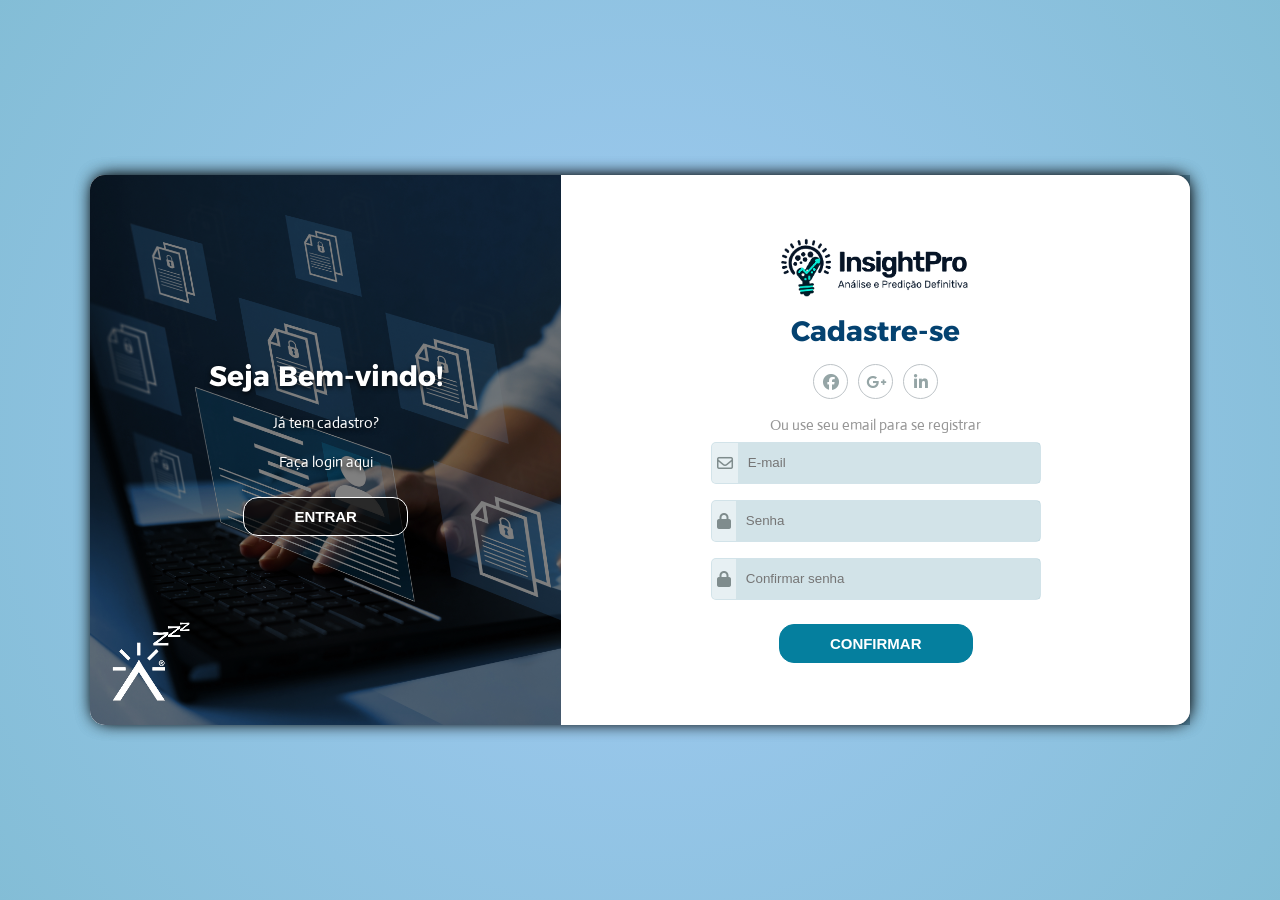
<file: index.html>
<!DOCTYPE html>
<html lang="pt-br">
  <head>
    <meta charset="UTF-8" />
    <meta name="viewport" content="width=device-width, initial-scale=1.0" />
    <title>Cadastro</title>
    <link rel="stylesheet" href="/CSS/style.css" />
    <link
      rel="stylesheet"
      href="https://cdnjs.cloudflare.com/ajax/libs/font-awesome/6.7.2/css/all.min.css"
      integrity="sha512-Evv84Mr4kqVGRNSgIGL/F/aIDqQb7xQ2vcrdIwxfjThSH8CSR7PBEakCr51Ck+w+/U6swU2Im1vVX0SVk9ABhg=="
      crossorigin="anonymous"
      referrerpolicy="no-referrer"
    />
  </head>
  <body>
    <div class="container">
      <!-- COLUNA DE CADASTRO -->
      <div class="content first-content">
        <div class="first-column">
          <h2 class="title title-primary">Seja Bem-vindo!</h2>
          <p class="description description-primary">Já tem cadastro?</p>
          <p class="description description-primary">Faça login aqui</p>
          <!-- <img class="image-container" src="/IMG/image-container.jpg" alt=""> -->
          <button id="signin" class="btn btn-primary">Entrar</button>
        </div>

        <div class="image-zzz">
          <img src="/IMG/logozzz.png" alt="Logo ZZZ" />
        </div>

        <div class="second-column">
          <div class="logo-container">
            <img class="logo" src="/IMG/logo.png" alt="" />
          </div>
          <h2 class="title title-second">Cadastre-se</h2>

          <div class="social-media">
            <ul class="list-social-media">
              <a class="link-social-media" href="#">
                <li class="item-social-media">
                  <i class="fab fa-facebook"></i>
                </li>
              </a>

              <a class="link-social-media" href="#">
                <li class="item-social-media">
                  <i class="fab fa-google-plus-g"></i>
                </li>
              </a>

              <a class="link-social-media" href="#">
                <li class="item-social-media">
                  <i class="fab fa-linkedin-in"></i>
                </li>
              </a>
            </ul>
          </div>
          <p class="description description-second">
            Ou use seu email para se registrar
          </p>

          <form class="form">
            <label class="label-input" for="">
              <i class="fa-regular fa-envelope icon-modify"></i>
              <input type="email" placeholder="E-mail" />
            </label>

            <label class="label-input" for="">
              <i class="fa-solid fa-lock icon-modify"></i>
              <input type="password" placeholder="Senha" />
            </label>

            <label class="label-input" for="">
              <i class="fa-solid fa-lock icon-modify"></i>
              <input type="password" placeholder="Confirmar senha" />
            </label>
            <button class="btn btn-second">Confirmar</button>
          </form>
        </div>
      </div>
      <!-- FIM COLUNA DE CADASTRO -->

      <!-- COLUNA DE LOGIN -->
      <div class="content second-content">
        <div class="first-column">
          <h2 class="title title-primary">Bem - Vindo!</h2>
          <p class="description description-primary">Ainda não tem cadastro?</p>
          <p class="description description-primary">Faça seu cadastro aqui</p>
          <!-- <img class="image-container" src="/IMG/image-container.jpg" alt=""> -->
          <button id="signup" class="btn btn-primary">Cadastre-se</button>
        </div>

        <div class="second-column">
          <div class="logo-container">
            <img class="logo" src="/IMG/logo.png" alt="" />
          </div>
          <h2 class="title title-second">Entrar no InsighPro</h2>
          <p class="description">Bem-vindo!</p>
          <div class="social-media">
            <ul class="list-social-media">
              <a class="link-social-media" href="#">
                <li class="item-social-media">
                  <i class="fab fa-facebook"></i>
                </li>
              </a>

              <a class="link-social-media" href="#">
                <li class="item-social-media">
                  <i class="fab fa-google-plus-g"></i>
                </li>
              </a>

              <a class="link-social-media" href="#">
                <li class="item-social-media">
                  <i class="fab fa-linkedin-in"></i>
                </li>
              </a>
            </ul>
          </div>
          <form class="form">
            <label class="label-input" for="">
              <i class="fa-regular fa-envelope icon-modify"></i>
              <input type="email" placeholder="E-mail" />
            </label>

            <label class="label-input" for="">
              <i class="fa-solid fa-lock icon-modify"></i>
              <input type="password" placeholder="Senha" />
            </label>

            <a class="password" href="#">Esqueceu sua senha?</a>
            <button class="btn btn-second">Entrar</button>
          </form>
        </div>
        <div class="image-zzz">
          <img src="/IMG/logozzz.png" alt="Logo ZZZ" />
        </div>
      </div>
      <!-- FIM COLUNA DE LOGIN -->
    </div>

    <script src="JS/app.js"></script>
  </body>
</html>
</file>
<file: CSS/style.css>
@import url("https://fonts.googleapis.com/css2?family=Actor&family=Alexandria:wght@100..900&display=swap");
* {
  margin: 0;
  padding: 0;
  box-sizing: border-box;
}

body {
  font-family: "Alexandria", sans-serif;
}

/* CONTEUDO DO CADASTRO */
.container {
  display: flex;
  justify-content: center;
  align-items: center;
  height: 100vh;
  background: radial-gradient(
    circle,
    rgb(60 146 232 / 48%) 0%,
    rgb(65 154 192 / 65%) 100%
  );
}

.content {
  background-color: #fff;
  border-radius: 15px;
  width: 90%;
  max-width: 1100px;
  min-height: 550px;
  /* height: 55%; */
  display: flex;
  justify-content: space-between;
  align-items: stretch;
  position: relative;
  box-shadow: 1px -1px 18px -4px;
  /* overflow: hidden; */
}
.content::before {
  content: "";
  position: absolute;
  /* background-image: url('/IMG/image-container.jpg'); */
  width: 40%;
  height: 100%;
  border-top-left-radius: 15px;
  border-bottom-left-radius: 15px;

  left: 0;
  z-index: 0;
}

.logo-container {
  /* width: 100%; */
  display: flex;
  justify-content: center;
  align-items: center;
  padding: 15px 0;
}
.logo {
  /* max-width: auto; 
  height: auto;  */
  max-width: 200px;
  max-height: 80px;
  object-fit: contain;
}

.title-primary,
.description-primary {
  text-shadow: 0 2px 5px rgba(0, 0, 0, 0.8);
  padding: 10px 8px;
  border-radius: 5px;
  z-index: 12;
}

.title {
  font-family: Alexandria;
  font-size: 28px;
  font-style: normal;
  font-weight: 700;
  line-height: normal;
}
.title-primary {
  color: #fff;
}
.title-second {
  color: #044270;
}

.description {
  font-family: Actor;
  font-size: 15px;
  font-style: normal;
  font-weight: 400;
  line-height: normal;
}
.description-primary {
  color: #fff;
}
.description-second {
  color: #969696;
}

.btn {
  border-radius: 15px;
  text-transform: uppercase;
  color: #fff;
  font-size: 15px;
  padding: 10px 50px;
  font-weight: bold;
  cursor: pointer;
  align-self: center;
  border: none;
  margin: 1rem;
  z-index: 12;
}
.btn-primary {
  background-color: rgba(5, 5, 5, 0.7);
  border: 1px solid #fff;
  transition: background-color 0.5s;
}
.btn-primary:hover {
  background-color: #fff;
  color: #057f9e;
}

.btn-second {
  background-color: #057f9e;
  border: 1px solid #057f9e;
  transition: background-color 0.5s;
}
.btn-second:hover {
  background-color: #fff;
  border: 1px solid #057f9e;
  color: #057f9e;
}

.first-content {
  display: flex;
}

.first-content .second-column {
  z-index: 11;
}

.first-column {
  display: flex;
  width: 45%;
  flex-direction: column;
  align-items: center;
  justify-content: center;
  z-index: 10;

  background-image: url("/IMG/image-container.jpg");
  background-size: cover;
  background-position: center;
  background-repeat: no-repeat;  border-top-left-radius: 15px;
  border-bottom-left-radius: 15px;
  position: relative;
}
.first-column::after {
  content: "";
  position: absolute;
  top: 0;
  left: 0;
  width: 100%;
  height: 100%;
  background-color: rgba(0, 0, 0, 0.5);
  border-top-left-radius: 15px;
  border-bottom-left-radius: 15px;
  z-index: 1;
}

.first-content .image-zzz {
  position: absolute;
  bottom: 10px;
  left: 10px;
  width: 100px;
  z-index: 20;
  transition: all 0.5s ease;
}

.second-column {
  width: 60%;
  display: flex;
  flex-direction: column;
  justify-content: center;
  align-items: center;
  overflow-y: auto;
}

.social-media {
  margin: 1rem 0;
}

.link-social-media:not(:first-child) {
  margin-left: 10px;
}
.link-social-media .item-social-media {
  transition: background-color 0.7s;
}
.link-social-media:hover .item-social-media {
  background-color: #057f9e;
  color: #fff;
  border-color: #057f9e;
}

.list-social-media {
  display: flex;
  list-style: none;
}
.item-social-media {
  border: 1px solid #bdc3c7;
  border-radius: 50%;
  width: 35px;
  height: 35px;
  line-height: 35px;
  text-align: center;
  color: #95a5a6;
}

.form {
  display: flex;
  flex-direction: column;
  width: 55%;
}
.form input {
  height: 40px;
  width: 100%;
  border: none;
  background-color: #1b6d851a;
  padding-left: 10px;
  outline: none;
}

input:-webkit-autofill {
  -webkit-box-shadow: 0 0 1000px #1b6d851a inset !important;
  -webkit-text-fill-color: #000 !important;
}

.label-input {
  background-color: #1b6d851a;
  display: flex;
  align-items: center;
  margin: 8px;
  border: 1px solid #1b6d851a;
  border-radius: 5px;
}

.icon-modify {
  color: #7f8c8d;
  padding: 0 5px;
}
.icon-modify:hover {
  transform: scale(1.3);
  transition: transform 0.3s ease;
}

.image-zzz {
  position: absolute;
  bottom: 10px;
  left: 10px;
  width: 100px;
  height: auto;
  z-index: 20;
}

.image-zzz img {
  width: 100%;
  height: auto;
  object-fit: contain;
}

/* CONTEUDO DO LOGIN */
.second-content {
  position: absolute;
  display: flex;
}

.second-content .first-column {
  order: 2;
  z-index: -1;
  border-top-left-radius: 0px;
  border-bottom-left-radius: 0px;
  border-top-right-radius: 15px;
  border-bottom-right-radius: 15px;
}

.second-content .second-column {
  order: 1;
  z-index: -1;
}

.password {
  color: #34495e;
  font-size: 14px;
  margin: 15px 0;
  text-align: center;
}

.password:hover {
  color: #4875a1;
}



.sign-in-js .first-content .second-column {
  z-index: -1;
}

.sign-in-js .second-content .second-column {
  z-index: 11;
}
.sign-in-js .second-content .first-column {
  z-index: 13;
}

.sign-in-js .second-content .image-zzz {
  position: absolute;
  bottom: 10px;
  right: 10px;
  left: auto; 
  width: 100px;
  z-index: 20;
}
.sign-in-js .first-content .image-zzz {
  z-index: -1;
}

.sign-in-js .second-content .first-column::after {
  border-top-right-radius: 15px;
  border-bottom-right-radius: 15px;
  border-top-left-radius: 0px;
  border-bottom-left-radius: 0px;
  position: absolute;
  left: auto;
  z-index: 11;
}

.sign-in-js .content::before {
  left: 60%;
  border-top-left-radius: 0px;
  border-bottom-left-radius: 0px;
  border-top-right-radius: 15px;
  border-bottom-right-radius: 15px;
  animation: slidein 3s;

  z-index: 12;
}

.sign-up-js .content::before {
  animation: slideout 3s;

  z-index: 12;
}

.sign-up-js .second-content .first-column,
.sign-up-js .second-content .second-column {
  z-index: -1;
  border-top-left-radius: 15px;
  border-bottom-left-radius: 15px;
}

.sign-up-js .first-content .second-column {
  z-index: 11;
}
.sign-up-js .first-content .first-column {
  z-index: 13;
}

/* DESLOCAMENTO DO CONTEUDO ATRAS DO CONTENT::BEFORE */
.sign-in-js .first-content .first-column {
  z-index: -1;
  position: absolute;
  animation: desleft 4s;
}


.sign-up-js .second-content .second-column {
  position: absolute;
  z-index: -1;

  animation: desright 4s;
}

 @keyframes desleft {
  from {
    transform: translateX(0);
    opacity: 1;
    z-index: 12;
  }

  25% {
    transform: translateX(25%);
    opacity: 1;
  }

  50% {
    transform: translateX(50%);
    opacity: 0.5;
  }

  75% {
    transform: translateX(75%);
    opacity: 1;
  }

  to {
    transform: translateX(100%);
    opacity: 0.2;
    z-index: -1;
  }
}


@keyframes desright {
  from {
    transform: translateX(100%);
    opacity: 0;
    z-index: -1;
  }

  50% {
    transform: translateX(50%);
    opacity: 0.5;
  }

  to {
    transform: translateX(0);
    opacity: 1;
    z-index: 12;
  }
} 

/* ANIMAÇÃO DO CSS */

 @keyframes slidein {
  from {
    left: 0%;
    width: 40%;
  }

  25% {
    left: 5%;
    width: 50%;
  }

  50% {
    left: 25%;
    width: 60%;
  }

  75% {
    left: 45%;
    width: 50%;
  }

  to {
    left: 0%;
    width: 40%;
  }
}

@keyframes slideout {
  from {
    left: 0%;
    width: 40%;
  }

  25% {
    left: 45%;
    width: 50%;
  }

  50% {
    left: 25%;
    width: 60%;
  }

  75% {
    left: 5%;
    width: 80%;
  }

  to {
    left: 60%;
    width: 100%;
  }
} 

/* MOBILE */
@media (max-width: 1200px) {
  .content {
    width: 95%;
  }
}

@media (max-width: 768px) {
  .content {
    width: 100%;
    height: auto; /* Ajusta a altura para que o conteúdo não fique comprimido */
    flex-direction: column;
  }

  .first-column,
  .second-column {
    width: 100%;
    height: auto;
  }
}
@media screen and (max-width: 1040px) {
  .content {
    width: 100%;
    height: 100vh;
    display: flex;
    flex-direction: column;
  }

  .content::before {
    width: 100%;
    height: 40%;
    top: 0;
    left: 0;
    border-radius: 0;
  }

  .first-content,
  .second-content {
    flex-direction: column;
    width: 100%;
    height: 100%;
  }

  .first-column {
    width: 100%;
    height: 40vh;
    position: relative;
    background-image: url("/IMG/image-container.jpg");
    background-size: cover;
    background-position: center;
    background-repeat: no-repeat;
    border-radius: 0;
  }

  .first-column::after {
    content: "";
    position: absolute;
    top: 0;
    left: 0;
    width: 100%;
    height: 100%;
    background-color: rgba(0, 0, 0, 0.85);
    z-index: 1;
  }

  .second-column {
    width: 100%;
    height: 60vh;
    display: flex;
    flex-direction: column;
    align-items: center;
    justify-content: flex-start;
    position: relative;
    background: none;
  }

  .form {
    width: 90%;
    margin-top: 20px;
    z-index: 2;
  }

  .image-zzz {
    width: 100px;
    margin-top: 20px;
    position: relative;
    z-index: 2;
  }

  .sign-in-js .content::before {
    top: 60%;
    left: 0;
    border-radius: 0;
  }
}

/* ANIMAÇÃO MOBILE  */

/* @keyframes desleft {
    from {
      top: 0;
      opacity: 1;
      z-index: 12;
    }

    25% {
      top: -80px;
      opacity: 0.5;
    }

    50% {
      top: -100px;
      opacity: 0.2;
    }

    to {
      top: -110px;
      opacity: 0;
      z-index: -1;
    }
  }

  @keyframes desright {
    from {
      top: 0;
      z-index: 12;
    }

    25% {
      top: 80px;
    }

    50% {
      top: 100px;
    }

    to {
      top: 110px;
      z-index: -1;
    }
  }

  @keyframes slidein {
    from {
      top: 0;
      height: 40%;
    }

    25% {
      top: 5%;
      height: 50%;
    }

    50% {
      top: 25%;
      height: 60%;
    }

    75% {
      top: 45%;
      height: 50%;
    }

    to {
      top: 60%;
      height: 40%;
    }
  }

  @keyframes slideout {
    from {
      top: 60%;
      height: 40%;
    }

    25% {
      top: 45%;
      height: 50%;
    }

    50% {
      top: 25%;
      height: 60%;
    }

    75% {
      top: 5%;
      height: 50%;
    }

    to {
      top: 0%;
      height: 40%;
    }
  } */
</file>
